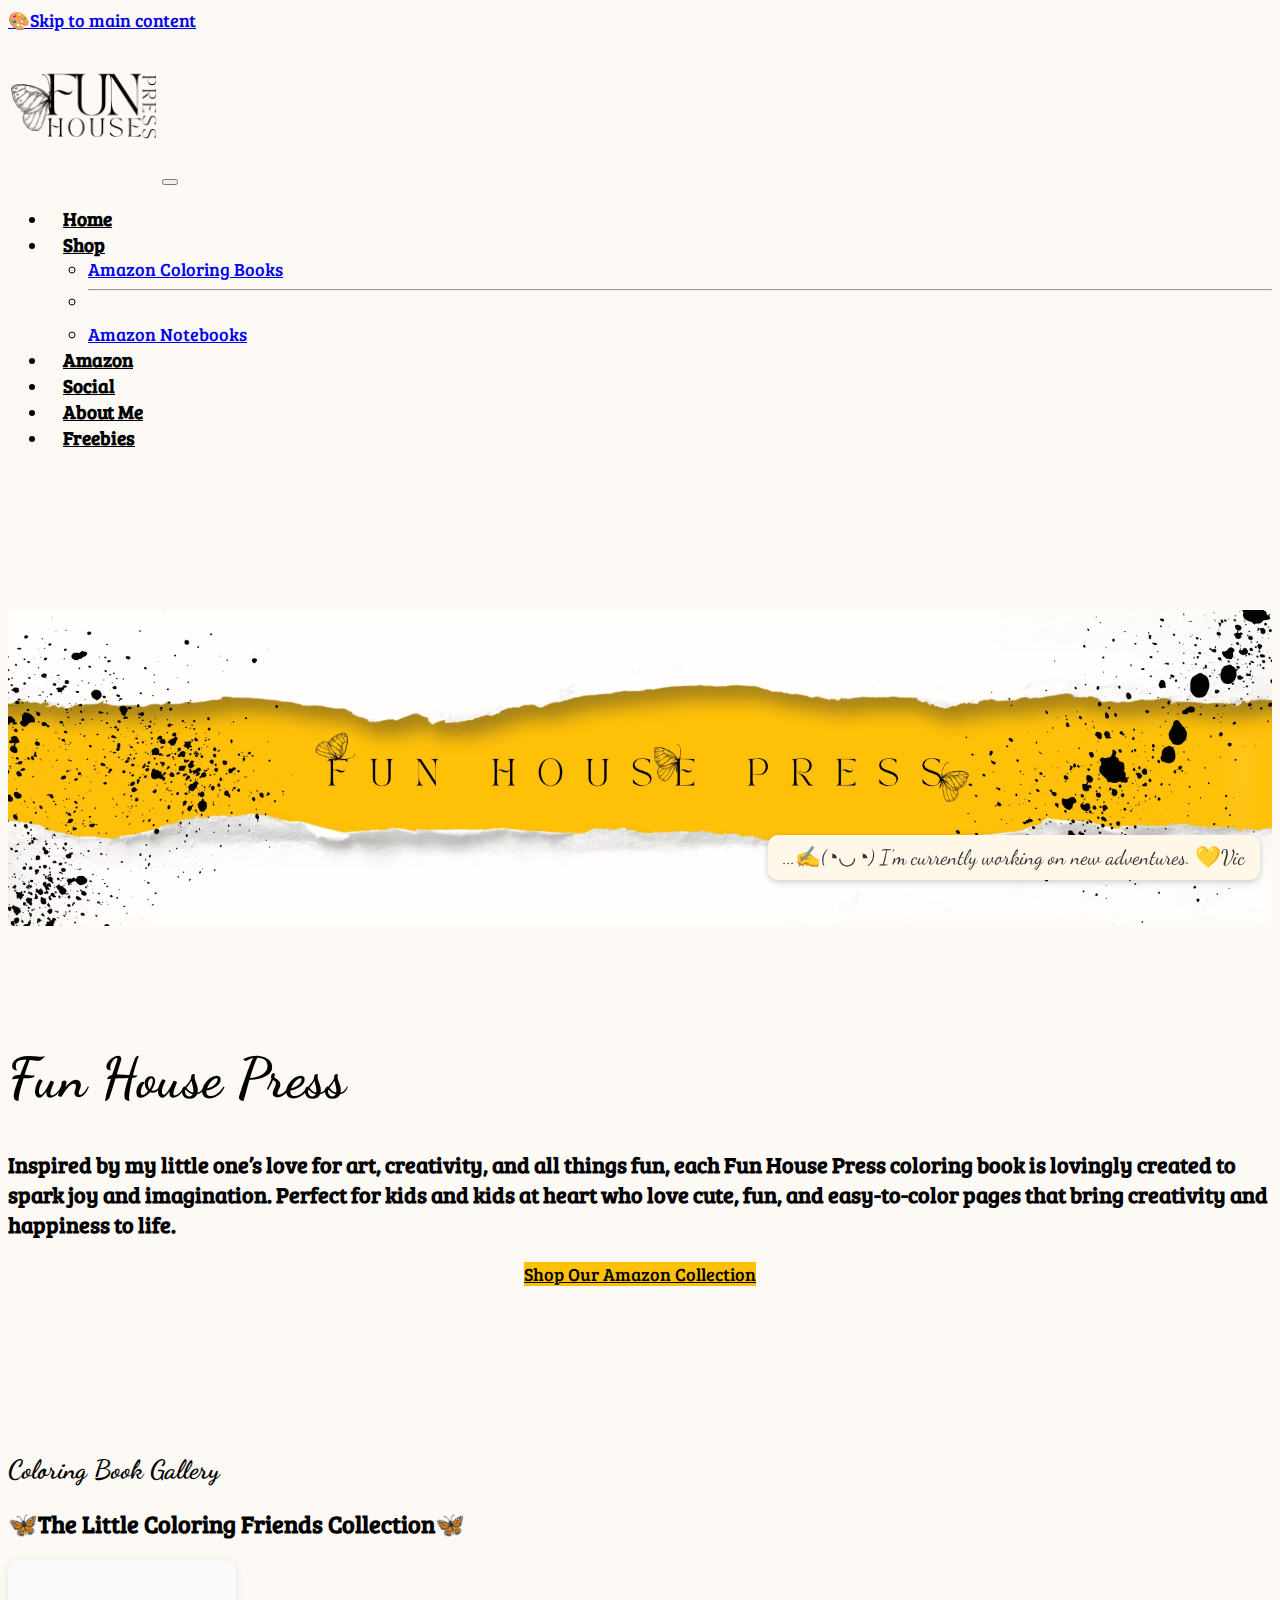
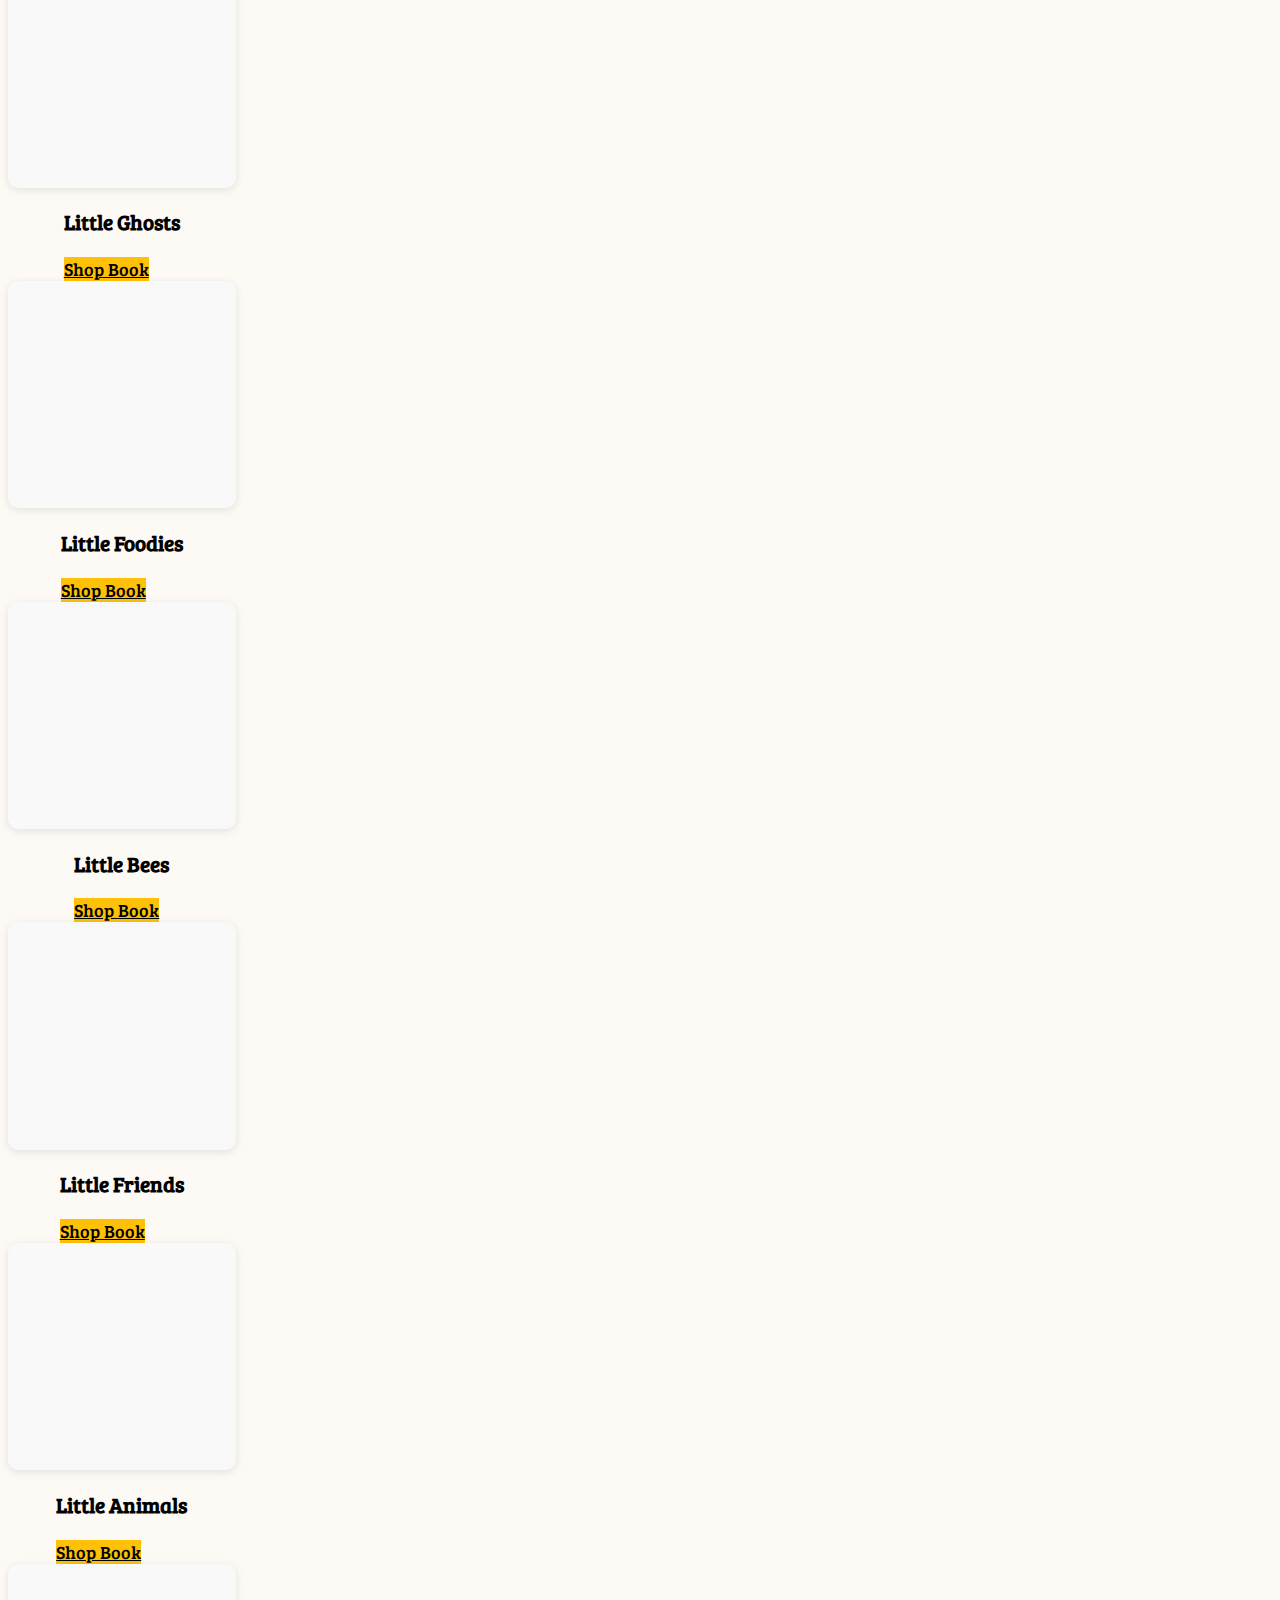
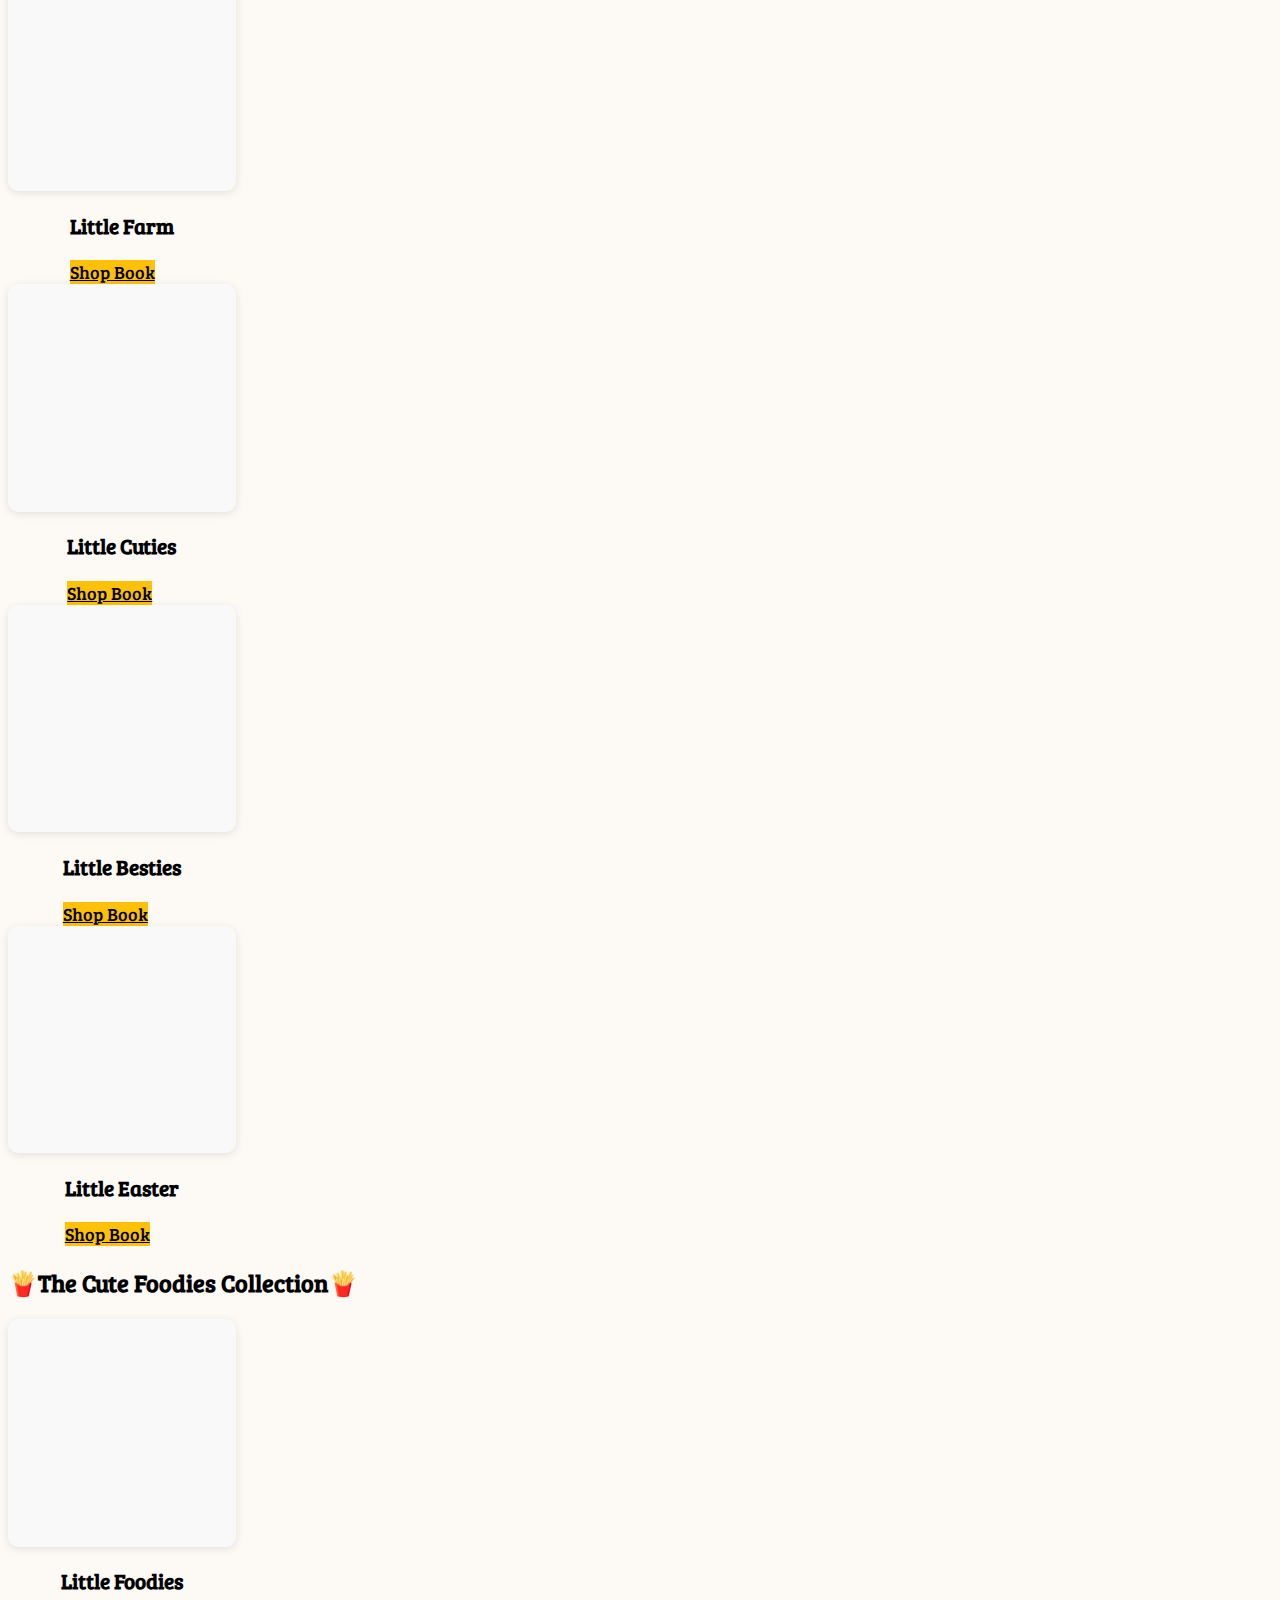
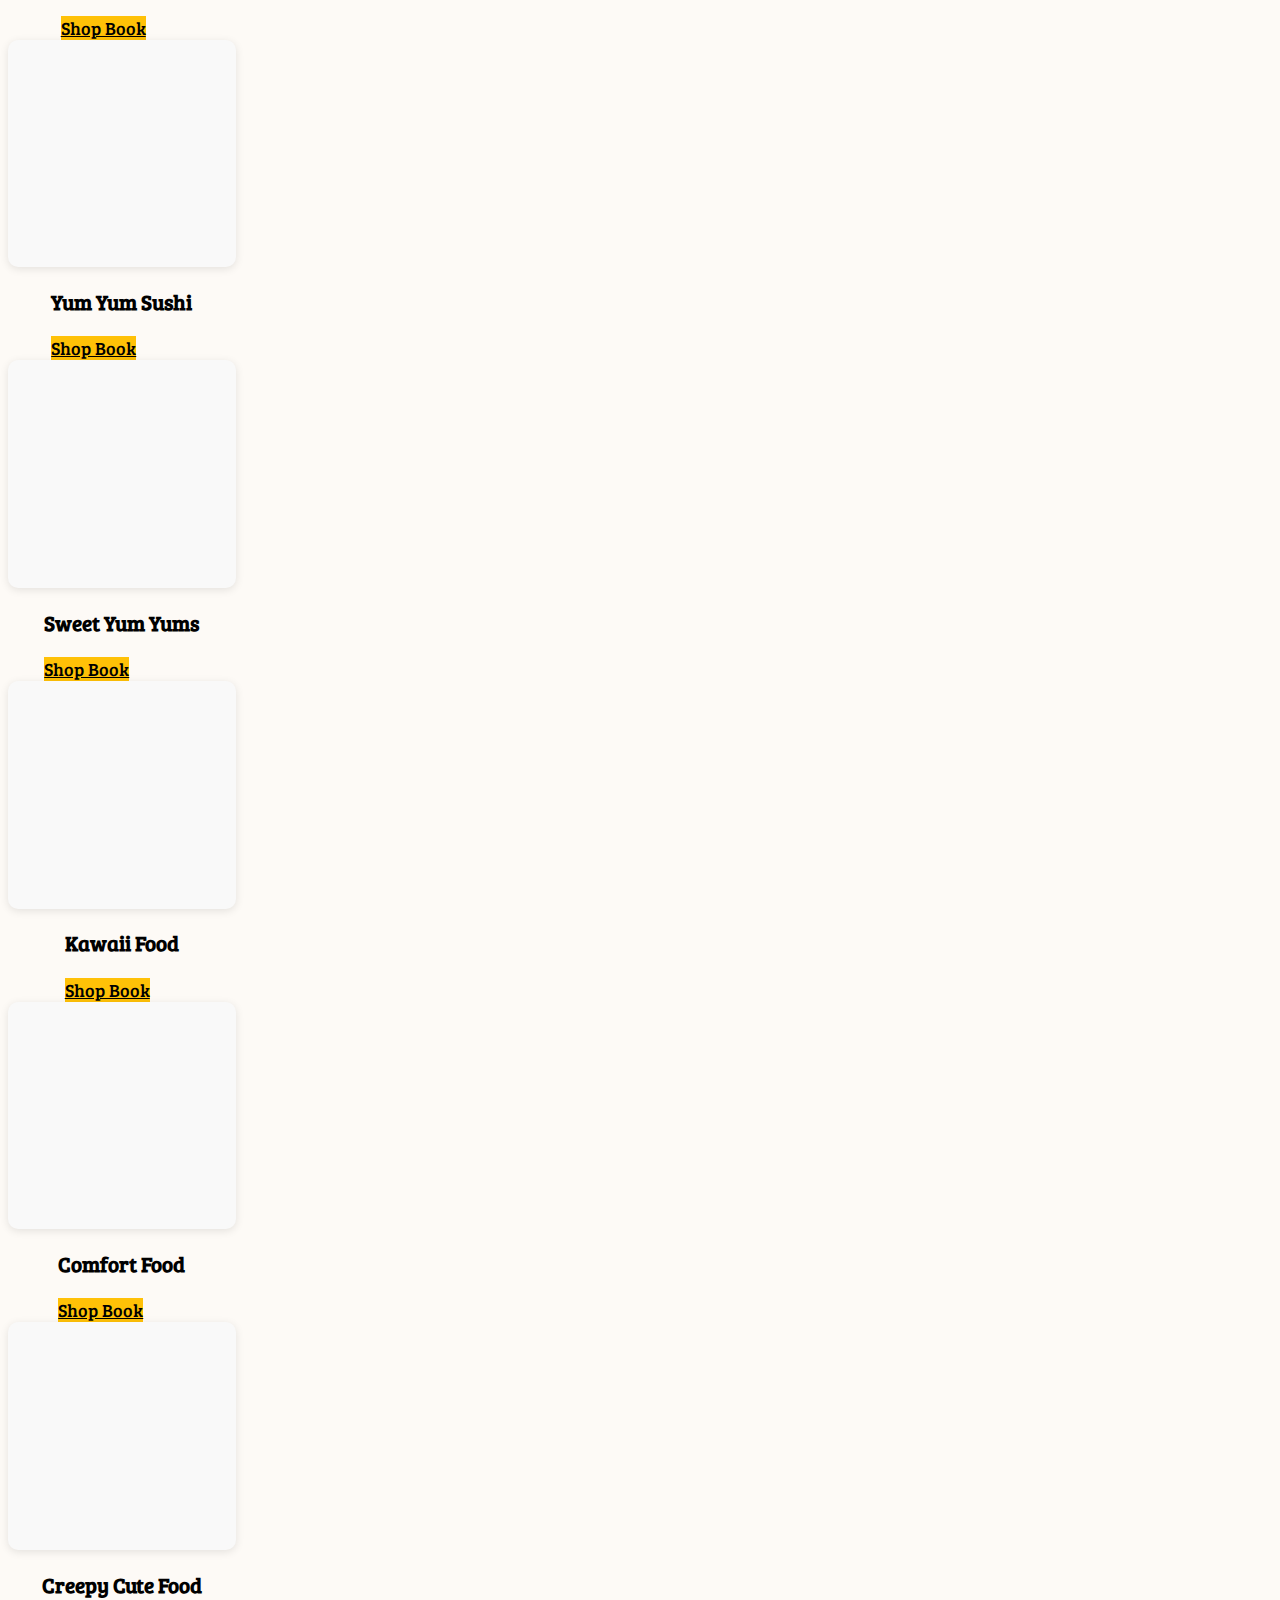
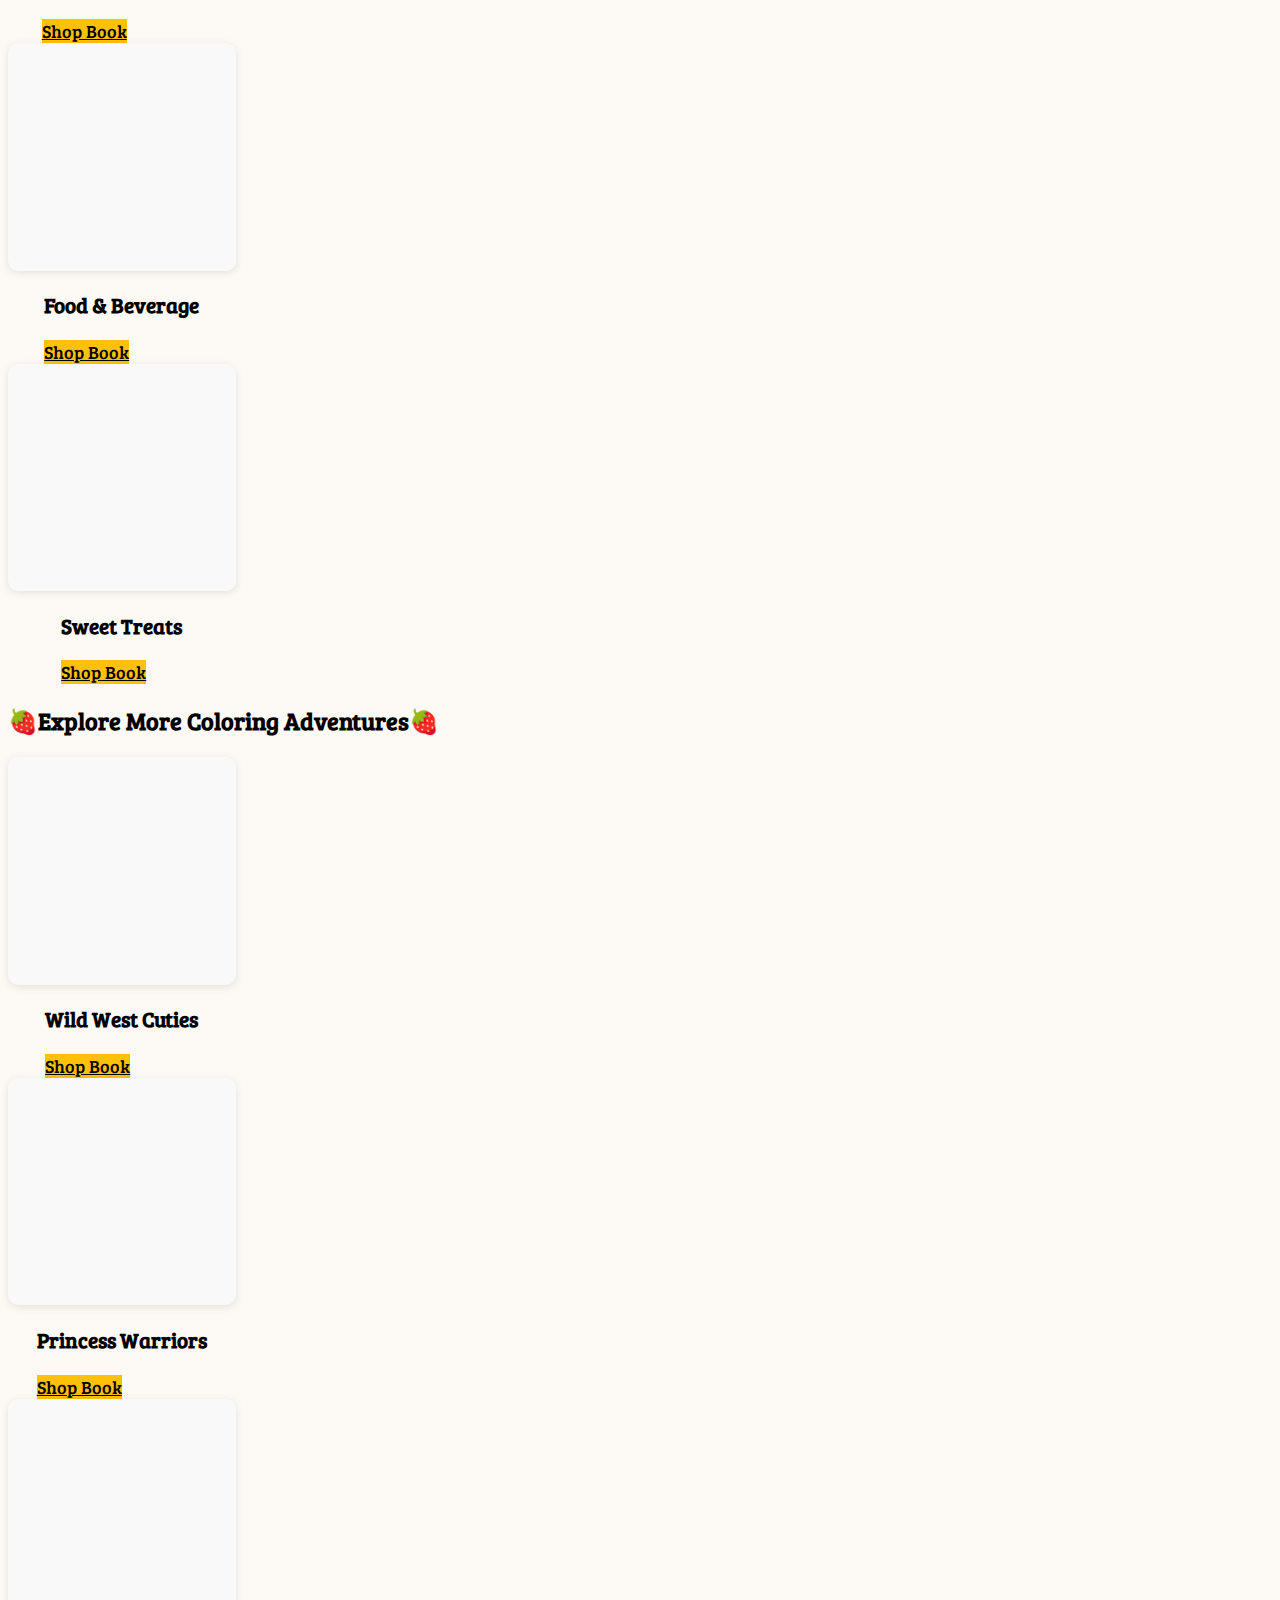
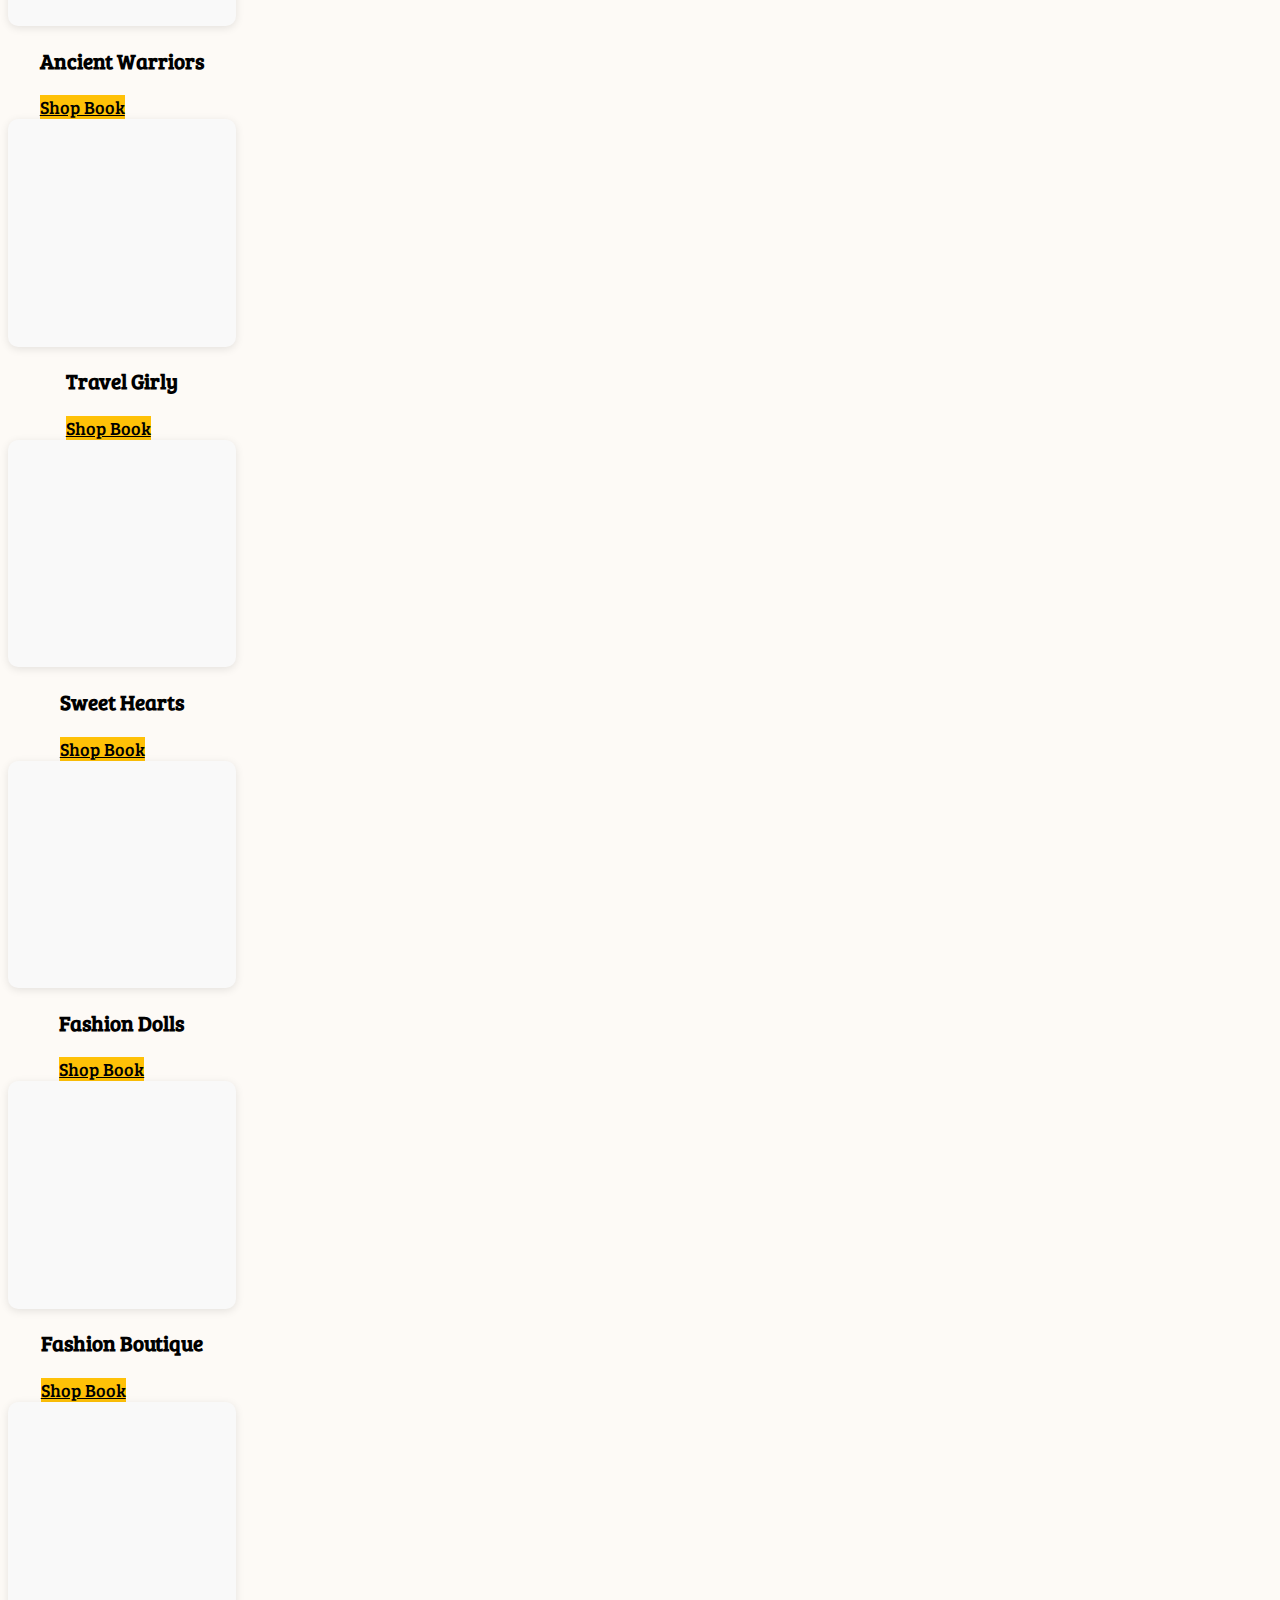
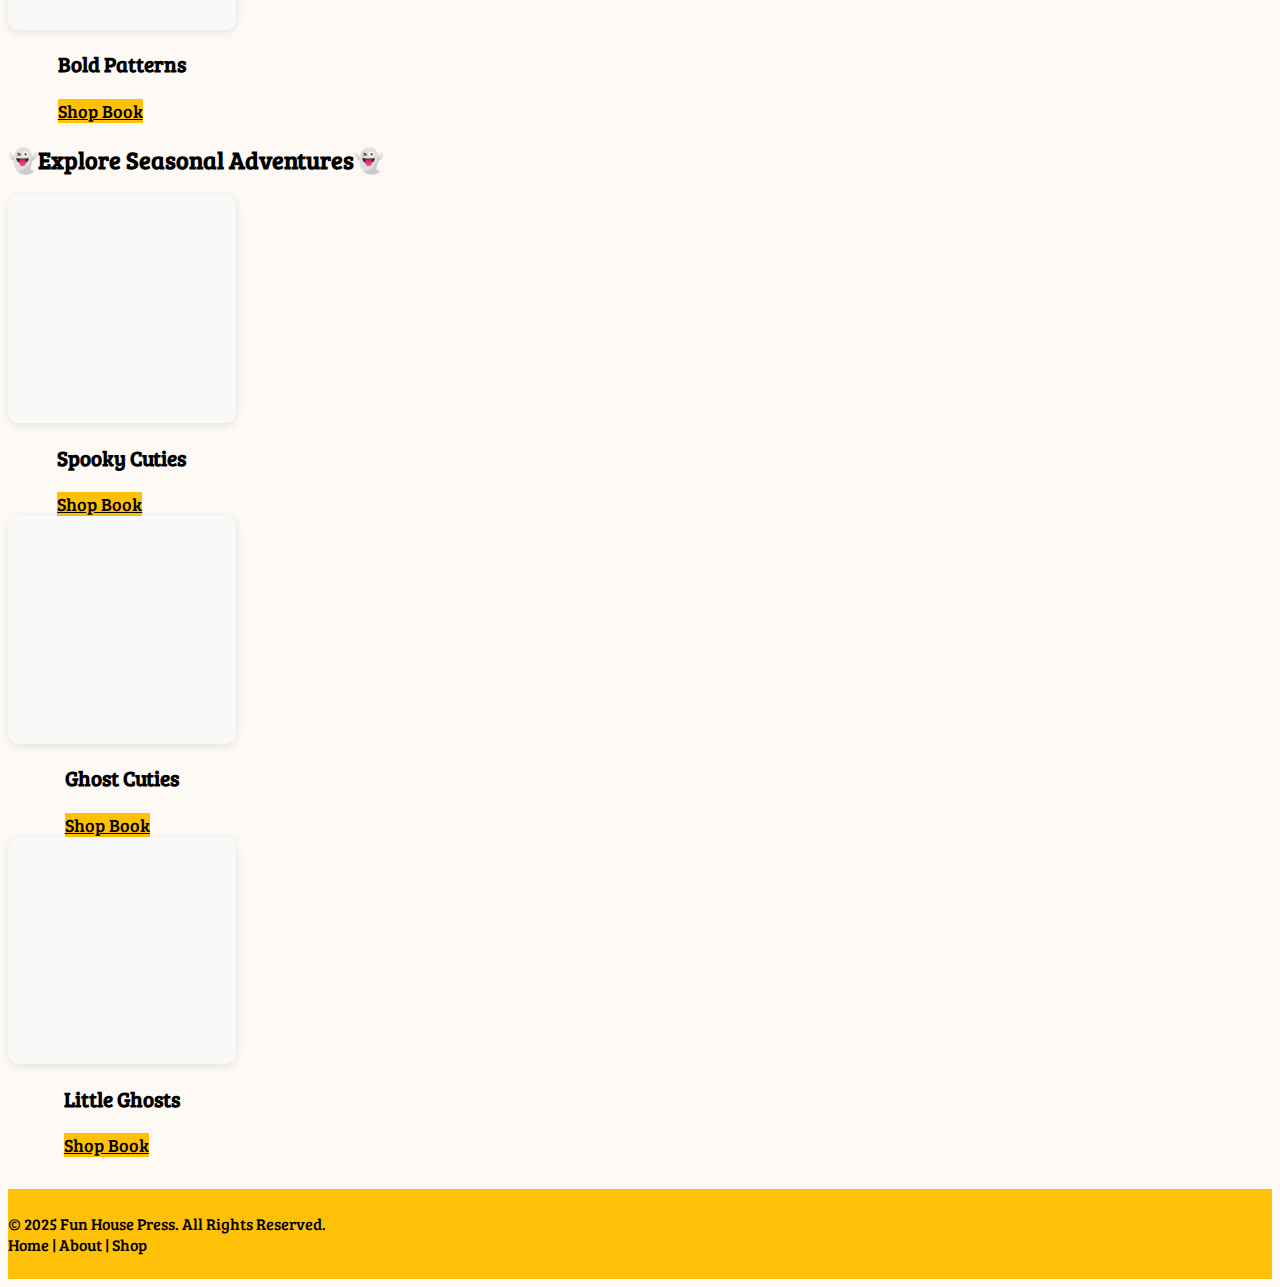
<file: index.html>
<!DOCTYPE html>
<html lang="en">
<head>
    <meta charset="UTF-8">
    <meta http-equiv="X-UA-Compatible" content="IE=edge">
    <meta name="viewport" content="width=device-width, initial-scale=1.0">
    <meta name="description" content="Fun House Press publishes cute, joyful, and easy to color books for kids and kids at heart. Explore our adorable Little Friends collection and fun coloring adventures available now on Amazon.">
    <meta name="keywords" content="Fun House Press, fun house press, the fun house press, funhouse press, the funhouse press, Fun House Press coloring books, cute coloring books, kids coloring books, kawaii coloring books, seasonal coloring books, food coloring books, Little Friends coloring book, Amazon KDP, Amazon coloring books, small business, independent publishing, kids activities, creative fun, coloring for relaxation, art therapy, family fun">
    <title>Fun House Press | Cute Coloring Books for Kids and Kids at Heart</title>
    <link rel="preload" as="image" href="AVIFthefunhousepressbanner.avif">
    <link rel="apple-touch-icon" sizes="180x180" href="favicon/apple-touch-icon.png">
    <link rel="icon" type="image/png" sizes="32x32" href="favicon/favicon-32x32.png">
    <link rel="icon" type="image/png" sizes="16x16" href="favicon/favicon-16x16.png">
    <link rel="manifest" href="favicon/site.webmanifest">
    <link href="https://cdn.jsdelivr.net/npm/bootstrap@5.3.5/dist/css/bootstrap.min.css" rel="stylesheet" integrity="sha384-SgOJa3DmI69IUzQ2PVdRZhwQ+dy64/BUtbMJw1MZ8t5HZApcHrRKUc4W0kG879m7" crossorigin="anonymous">
    <link rel="preconnect" href="https://fonts.googleapis.com">
    <link rel="preconnect" href="https://fonts.gstatic.com" crossorigin>
    <link href="https://fonts.googleapis.com/css2?family=Dancing+Script&display=swap" rel="stylesheet">
    <link href="https://fonts.googleapis.com/css2?family=Bree+Serif&display=swap" rel="stylesheet">
    <link rel="stylesheet" href="style.css">
    
    <!-- Google tag (gtag.js) -->
    <script async src="https://www.googletagmanager.com/gtag/js?id=G-CZ9G64KHHL"></script>
    <script>
      window.dataLayer = window.dataLayer || [];
      function gtag(){dataLayer.push(arguments);}
      gtag('js', new Date());

      gtag('config', 'G-CZ9G64KHHL');
    </script>
</head>

<body class="d-flex flex-column min-vh-100">
  <a class="skip-link" href="#main-content">🎨Skip to main content</a>
    <nav class="navbar navbar-expand-lg navbar-light bg-light fixed-top">
        <div class="container-fluid">
          <a class="navbar-brand" href="index.html">
            <img src="FunHousePressLogo.png" alt="Fun House Press Logo" width="150" height="150" style="height: 150px;"></a>
          <button class="navbar-toggler" type="button" data-bs-toggle="collapse" data-bs-target="#navbarNav"
            aria-controls="navbarNav" aria-expanded="false" aria-label="Toggle navigation">
            <span class="navbar-toggler-icon"></span>
          </button>
          <div class="collapse navbar-collapse" id="navbarNav">
            <ul class="navbar-nav ms-auto">
              <li class="nav-item">
                <a class="nav-link" href="index.html" aria-current="page">Home</a>
              </li>
              <li class="nav-item dropdown">
                <a class="nav-link dropdown-toggle" href="#" id="shopDropdown" role="button" data-bs-toggle="dropdown" aria-expanded="false">
                  Shop
                </a>
                <ul class="dropdown-menu" aria-labelledby="shopDropdown">
                  <li><a class="dropdown-item" href="https://www.amazon.com/author/funhousepressbyvoo" target="_blank" rel="noopener noreferrer">Amazon Coloring Books</a></li>
                  <li><hr class="dropdown-divider"></li>
                  <li><a class="dropdown-item" href="https://www.amazon.com/author/voobooks" target="_blank" rel="noopener noreferrer">Amazon Notebooks</a></li>
                </ul>
              </li>
              <li class="nav-item">
                <a class="nav-link" href="https://www.amazon.com/author/funhousepressbyvoo" target="_blank" rel="noopener noreferrer">Amazon</a>
              </li>
              <li class="nav-item">
                <a class="nav-link" href="https://linktr.ee/thefunhousepress" target="_blank" rel="noopener noreferrer">Social</a>
              </li>
              <li class="nav-item">
                <a class="nav-link" href="about.html">About Me</a>
              </li>
              <li class="nav-item">
                <a class="nav-link" href="freebies.html">Freebies</a>
              </li>
            </ul>
          </div>
        </div>
      </nav>
    <header>
      <section class="hero-banner" style="margin-top: 160px;">
        <div class="container-fluid p-0">
          <img src="AVIFthefunhousepressbanner.avif" class="img-fluid w-100" alt="Fun House Press Banner" width="1920" height="480" style="object-fit: cover; max-height: 400px;" fetchpriority="high" loading="eager" decoding="async">
        </div>
 
        <div class="container pt-1 pb-4">
          <h1 class="mb-4 welcome-title">Fun House Press</h1>
          <p class="lead fw-bold mt-4 welcome-paragraph">
            Inspired by my little one’s love for art, creativity, and all things fun, each Fun House Press coloring book is lovingly created to spark joy and imagination. Perfect for kids and kids at heart who love cute, fun, and easy-to-color pages that bring creativity and happiness to life. <br>
          </p>
        <div style ="text-align: center;">
          <a class="btn btn-warning btn-lg mt-3" href="https://www.amazon.com/author/funhousepressbyvoo" target="_blank" rel="noopener noreferrer">Shop Our Amazon Collection</a>

        </div>
        </div>
      </section>
    </header>  
    <main id="main-content">
          <h2 id="gallery-heading" class="text-center mt-5 fade-in-up" style="font-family: 'Dancing Script', cursive; font-size: 3rem;">
            Fun House Press - Cute Coloring Books For Kids and Kids at Heart
          </h2>

          <section class="container my-5">
            <h2 class="text-center mb-4 gallery-title">Coloring Book Gallery</h2>

            <h2 class="text-center mb-4" style="font-family: 'Bree Serif', serif; font-size: 1.5rem;">
              🦋The Little Coloring Friends Collection🦋
            </h2>
          
            <div class="row g-4 justify-content-center">

                            <div class="custom-book-card">
                <div class="square-card">
                  <img src="images/LittleGhosts.avif" class="img-fluid" alt="little sweeties cute friends coloring book availbale at amazon" width="300" height="300" loading="lazy" decoding="async" style="aspect-ratio: 1/1; object-fit: cover;">
                </div>
                <div class="text-center mt-2">
                  <h3 style="font-family: 'Bree Serif', serif;">Little Ghosts</h3>
                  <a href="https://www.amazon.com/dp/B0DY6J1PPQ" target="_blank" rel="noopener noreferrer" class="btn btn-warning mt-2">Shop Book</a>
                </div>
              </div>

              <div class="custom-book-card">
                <div class="square-card">
                  <img src="images/littlefoodies.avif" class="img-fluid" alt=" cute food pairs and perfect matching food  easy coloring book for tweens and kids and adults" width="300" height="300" loading="lazy" decoding="async" style="aspect-ratio: 1/1; object-fit: cover;">
                </div>
                <div class="text-center mt-2">
                  <h3 style="font-family: 'Bree Serif', serif;">Little Foodies</h3>
                  <a href="https://www.amazon.com/dp/B0F8895JQ1" target="_blank" rel="noopener noreferrer" class="btn btn-warning mt-2">Shop Book</a>
                </div>
              </div>

              <div class="custom-book-card">
                <div class="square-card">
                  <img src="images/littlebees.avif" class="img-fluid" alt="little bees cute adventures coloring book for tweens and kids and adults, save the bees" width="300" height="300" loading="lazy" decoding="async" style="aspect-ratio: 1/1; object-fit: cover;">
                </div>
                <div class="text-center mt-2">
                  <h3 style="font-family: 'Bree Serif', serif;">Little Bees</h3>
                  <a href="https://www.amazon.com/dp/B0F7XDDQ3S" target="_blank" rel="noopener noreferrer" class="btn btn-warning mt-2">Shop Book</a>
                </div>
              </div>

              <div class="custom-book-card">
                <div class="square-card">
                  <img src="images/LittleFriendsNew.avif" class="img-fluid" alt="little friends cute adventures coloring book for tweens and kids and adults" width="300" height="300" loading="lazy" decoding="async" style="aspect-ratio: 1/1; object-fit: cover;">
                </div>
                <div class="text-center mt-2">
                  <h3 style="font-family: 'Bree Serif', serif;">Little Friends</h3>
                  <a href="https://www.amazon.com/dp/B0F7T14H8Z" target="_blank" rel="noopener noreferrer" class="btn btn-warning mt-2">Shop Book</a>
                </div>
              </div>

              <div class="custom-book-card">
                <div class="square-card">
                  <img src="images/LittleAnimalsCover.avif" class="img-fluid" alt="little baby animals friends cute coloring book available on amazon for toddlers, tweens, kids, children, and adults" width="300" height="300" loading="lazy" decoding="async" style="aspect-ratio: 1/1; object-fit: cover;">
                </div>
                <div class="text-center mt-2">
                  <h3 style="font-family: 'Bree Serif', serif;">Little Animals</h3>
                  <a href="https://www.amazon.com/dp/B0F4KPT3Q1" target="_blank" rel="noopener noreferrer" class="btn btn-warning mt-2">Shop Book</a>
                </div>
              </div>

              <div class="custom-book-card">
                <div class="square-card">
                  <img src="images/Little Farm Cover.avif" class="img-fluid" alt="little farm animals friends agriculture life adventure cute coloring book only available at amazon" width="300" height="300" loading="lazy" decoding="async" style="aspect-ratio: 1/1; object-fit: cover;">
                </div>
                <div class="text-center mt-2">
                  <h3 style="font-family: 'Bree Serif', serif;">Little Farm</h3>
                  <a href="https://www.amazon.com/dp/B0F1YXWT51" target="_blank" rel="noopener noreferrer" class="btn btn-warning mt-2">Shop Book</a>
                </div>
              </div>
              
              <div class="custom-book-card">
                <div class="square-card">
                  <img src="images/LittleCutiesCoverTitleFitted.avif" class="img-fluid" alt="little cuties friends adorable coloring book available on amazon, kids, tweens, and adults" width="300" height="300" loading="lazy" decoding="async" style="aspect-ratio: 1/1; object-fit: cover;">
                </div>
                <div class="text-center mt-2">
                  <h3 style="font-family: 'Bree Serif', serif;">Little Cuties</h3>
                  <a href="https://www.amazon.com/dp/B0DQ1YK7Q8" target="_blank" rel="noopener noreferrer" class="btn btn-warning mt-2">Shop Book</a>
                </div>
              </div>

              <div class="custom-book-card">
                <div class="square-card">
                  <img src="images/Little Besties Coloring.avif" class="img-fluid" alt="little besties friends cute coloring book available at amazon" width="300" height="300" loading="lazy" decoding="async" style="aspect-ratio: 1/1; object-fit: cover;">
                </div>
                <div class="text-center mt-2">
                  <h3 style="font-family: 'Bree Serif', serif;">Little Besties</h3>
                  <a href="https://www.amazon.com/dp/B0DW9GXGTP" target="_blank" rel="noopener noreferrer" class="btn btn-warning mt-2">Shop Book</a>
                </div>
              </div>

              <div class="custom-book-card">
                <div class="square-card">
                  <img src="images/Little Easter New Cover.avif" class="img-fluid" alt="little easter bunnies friends cute coloring book available at amazon" width="300" height="300" loading="lazy" decoding="async" style="aspect-ratio: 1/1; object-fit: cover;">
                </div>
                <div class="text-center mt-2">
                  <h3 style="font-family: 'Bree Serif', serif;">Little Easter</h3>
                  <a href="https://www.amazon.com/dp/B0F1VXT7DD" target="_blank" rel="noopener noreferrer" class="btn btn-warning mt-2">Shop Book</a>
                </div>
              </div>
              
            </div>
          </section>

          <section class="container my-5">
            <h2 class="text-center mb-4" style="font-family: 'Bree Serif', serif; font-size: 1.5rem;">
              🍟The Cute Foodies Collection🍟
            </h2>
          
            <div class="row g-4 justify-content-center">

              <div class="custom-book-card">
                <div class="square-card">
                  <img src="images/littlefoodies.avif" class="img-fluid" alt=" cute food pairs and perfect matching food  easy coloring book for tweens and kids and adults" width="300" height="300" loading="lazy" decoding="async" style="aspect-ratio: 1/1; object-fit: cover;">
                </div>
                <div class="text-center mt-2">
                  <h3 style="font-family: 'Bree Serif', serif;">Little Foodies</h3>
                  <a href="https://www.amazon.com/dp/B0F8895JQ1" target="_blank" rel="noopener noreferrer" class="btn btn-warning mt-2">Shop Book</a>
                </div>
              </div>

              <div class="custom-book-card">
                <div class="square-card">
                  <img src="images/yumyumsushi.avif" class="img-fluid" alt=" cute yum yum kawaii sushi food adventures coloring book for tweens and kids and adults" width="300" height="300" loading="lazy" decoding="async" style="aspect-ratio: 1/1; object-fit: cover;">
                </div>
                <div class="text-center mt-2">
                  <h3 style="font-family: 'Bree Serif', serif;">Yum Yum Sushi</h3>
                  <a href="https://www.amazon.com/dp/B0F7WCB9W4" target="_blank" rel="noopener noreferrer" class="btn btn-warning mt-2">Shop Book</a>
                </div>
              </div>
              
              <div class="custom-book-card">
                <div class="square-card">
                  <img src="images/sweetyumyums.avif" class="img-fluid" alt=" cute sweet food and desserts adventures coloring book for tweens and kids and adults" width="300" height="300" loading="lazy" decoding="async" style="aspect-ratio: 1/1; object-fit: cover;">
                </div>
                <div class="text-center mt-2">
                  <h3 style="font-family: 'Bree Serif', serif;">Sweet Yum Yums</h3>
                  <a href="https://www.amazon.com/dp/B0F7SKRT7X" target="_blank" rel="noopener noreferrer" class="btn btn-warning mt-2">Shop Book</a>
                </div>
              </div>

              <div class="custom-book-card">
                <div class="square-card">
                  <img src="images/Kawaii Food Coloring Book.avif" class="img-fluid" alt=" cute food and drink adventures coloring book for tweens and kids and adults" width="300" height="300" loading="lazy" decoding="async" style="aspect-ratio: 1/1; object-fit: cover;">
                </div>
                <div class="text-center mt-2">
                  <h3 style="font-family: 'Bree Serif', serif;">Kawaii Food</h3>
                  <a href="https://www.amazon.com/dp/B0DC54Q81T" target="_blank" rel="noopener noreferrer" class="btn btn-warning mt-2">Shop Book</a>
                </div>
              </div>

              <div class="custom-book-card">
                <div class="square-card">
                  <img src="images/KawaiiComfortFoodCover.avif" class="img-fluid" alt="comfort food cute adventures coloring book for tweens and kids and adults" width="300" height="300" loading="lazy" decoding="async" style="aspect-ratio: 1/1; object-fit: cover;">
                </div>
                <div class="text-center mt-2">
                  <h3 style="font-family: 'Bree Serif', serif;">Comfort Food</h3>
                  <a href="https://www.amazon.com/dp/B0DQ4QS2MR" target="_blank" rel="noopener noreferrer" class="btn btn-warning mt-2">Shop Book</a>
                </div>
              </div>

              <div class="custom-book-card">
                <div class="square-card">
                  <img src="images/CreepyKawaiiFoodBlackOut.avif" class="img-fluid" alt="pink book creepy cute food adventures coloring book for tweens and kids and adults" width="300" height="300" loading="lazy" decoding="async" style="aspect-ratio: 1/1; object-fit: cover;">
                </div>
                <div class="text-center mt-2">
                  <h3 style="font-family: 'Bree Serif', serif;">Creepy Cute Food</h3>
                  <a href="https://www.amazon.com/dp/B0DC6TQH7S" target="_blank" rel="noopener noreferrer" class="btn btn-warning mt-2">Shop Book</a>
                </div>
              </div>

              <div class="custom-book-card">
                <div class="square-card">
                  <img src="images/F&B Doodles.avif" class="img-fluid" alt="cute food and beverage doodles coloring book for tweens and kids and adults" width="300" height="300" loading="lazy" decoding="async" style="aspect-ratio: 1/1; object-fit: cover;">
                </div>
                <div class="text-center mt-2">
                  <h3 style="font-family: 'Bree Serif', serif;">Food & Beverage</h3>
                  <a href="https://www.amazon.com/dp/B0CZDXCLBC" target="_blank" rel="noopener noreferrer" class="btn btn-warning mt-2">Shop Book</a>
                </div>
              </div>

              <div class="custom-book-card">
                <div class="square-card">
                  <img src="images/SweetTreat Coloring Book.avif" class="img-fluid" alt="dessert and sweet things, treats, food coloring book for tweens and kids and adults" width="300" height="300" loading="lazy" decoding="async" style="aspect-ratio: 1/1; object-fit: cover;">
                </div>
                <div class="text-center mt-2">
                  <h3 style="font-family: 'Bree Serif', serif;">Sweet Treats</h3>
                  <a href="https://www.amazon.com/dp/B0DT19LRHC" target="_blank" rel="noopener noreferrer" class="btn btn-warning mt-2">Shop Book</a>
                </div>
              </div>
              
            </div>
          </section>

          <section class="container my-5">
            <h2 class="text-center mb-4" style="font-family: 'Bree Serif', serif; font-size: 1.5rem;">
              🍓Explore More Coloring Adventures🍓
            </h2>
          
            <div class="row g-4 justify-content-center">
              <div class="custom-book-card">
                <div class="square-card">
                  <img src="images/wild west cuties.avif" class="img-fluid" alt=" Cute wild west sheriff adventures coloring book for tweens and kids and adults" width="300" height="300" loading="lazy" decoding="async" style="aspect-ratio: 1/1; object-fit: cover;">
                </div>
                <div class="text-center mt-2">
                  <h3 style="font-family: 'Bree Serif', serif;">Wild West Cuties</h3>
                  <a href="https://www.amazon.com/dp/B0DQ55N9M6" target="_blank" rel="noopener noreferrer" class="btn btn-warning mt-2">Shop Book</a>
                </div>
              </div>

              <div class="custom-book-card">
                <div class="square-card">
                  <img src="images/WarriorDolls.avif" class="img-fluid" alt="brave princess warrior dolls similar to shera adventures, amazon coloring book for tweens and kids and adults" width="300" height="300" loading="lazy" decoding="async" style="aspect-ratio: 1/1; object-fit: cover;">
                </div>
                <div class="text-center mt-2">
                  <h3 style="font-family: 'Bree Serif', serif;">Princess Warriors</h3>
                  <a href="https://www.amazon.com/dp/B0DCNWHRY1" target="_blank" rel="noopener noreferrer" class="btn btn-warning mt-2">Shop Book</a>
                </div>
              </div>

              <div class="custom-book-card">
                <div class="square-card">
                  <img src="images/NewAncientWarriorDoll.avif" class="img-fluid" alt="brave princess ancient warrior adventures cute amazon coloring book for tweens and kids and adults" width="300" height="300" loading="lazy" decoding="async" style="aspect-ratio: 1/1; object-fit: cover;">
                </div>
                <div class="text-center mt-2">
                  <h3 style="font-family: 'Bree Serif', serif;">Ancient Warriors</h3>
                  <a href="https://www.amazon.com/dp/B0DCNY4XBW" target="_blank" rel="noopener noreferrer" class="btn btn-warning mt-2">Shop Book</a>
                </div>
              </div>

              <div class="custom-book-card">
                <div class="square-card">
                  <img src="images/TravelGiryNewCover.avif" class="img-fluid" alt="fun travel girl adventures cute amazon coloring book, tweens, kids, adults" width="300" height="300" loading="lazy" decoding="async" style="aspect-ratio: 1/1; object-fit: cover;">
                </div>
                <div class="text-center mt-2">
                  <h3 style="font-family: 'Bree Serif', serif;">Travel Girly</h3>
                  <a href="https://www.amazon.com/dp/B0DT1B88D4" target="_blank" rel="noopener noreferrer" class="btn btn-warning mt-2">Shop Book</a>
                </div>
              </div>

              <div class="custom-book-card">
                <div class="square-card">
                  <img src="images/SweetHearts Cover.avif" class="img-fluid" alt="sweet hearts cute amazon coloring book for tweens and kids and adults" width="300" height="300" loading="lazy" decoding="async" style="aspect-ratio: 1/1; object-fit: cover;">
                </div>
                <div class="text-center mt-2">
                  <h3 style="font-family: 'Bree Serif', serif;">Sweet Hearts</h3>
                  <a href="https://www.amazon.com/dp/B0DT1C2CXP" target="_blank" rel="noopener noreferrer" class="btn btn-warning mt-2">Shop Book</a>
                </div>
              </div>

              <div class="custom-book-card">
                <div class="square-card">
                  <img src="images/FashionDolls.avif" class="img-fluid" alt="fashion dolls like lol rainbow high cute amazon coloring book for tweens and kids and adults" width="300" height="300" loading="lazy" decoding="async" style="aspect-ratio: 1/1; object-fit: cover;">
                </div>
                <div class="text-center mt-2">
                  <h3 style="font-family: 'Bree Serif', serif;">Fashion Dolls</h3>
                  <a href="https://www.amazon.com/dp/B0DB5WCPNR" target="_blank" rel="noopener noreferrer" class="btn btn-warning mt-2">Shop Book</a>
                </div>
              </div>

              <div class="custom-book-card">
                <div class="square-card">
                  <img src="images/fashion Boutique Cover.avif" class="img-fluid" alt="90s girly girls fashion boutique clothes cute amazon coloring book for tweens and kids and adults" width="300" height="300" loading="lazy" decoding="async" style="aspect-ratio: 1/1; object-fit: cover;">
                </div>
                <div class="text-center mt-2">
                  <h3 style="font-family: 'Bree Serif', serif;">Fashion Boutique</h3>
                  <a href="https://www.amazon.com/dp/B0DT193YNJ" target="_blank" rel="noopener noreferrer" class="btn btn-warning mt-2">Shop Book</a>
                </div>
              </div>

              <div class="custom-book-card">
                <div class="square-card">
                  <img src="images/BoldPatternsCover.avif" class="img-fluid" alt="patterns, bold and easy, stress relief, mindful coloring, art therapy, amazon coloring book for teens and kids and adults" width="300" height="300" loading="lazy" decoding="async" style="aspect-ratio: 1/1; object-fit: cover;">
                </div>
                <div class="text-center mt-2">
                  <h3 style="font-family: 'Bree Serif', serif;">Bold Patterns</h3>
                  <a href="https://www.amazon.com/dp/B0D8G6J8PW" target="_blank" rel="noopener noreferrer" class="btn btn-warning mt-2">Shop Book</a>
                </div>
              </div>

            </div>
          </section>

          <section class="container my-5">
            <h2 class="text-center mb-4" style="font-family: 'Bree Serif', serif; font-size: 1.5rem;">
              👻Explore Seasonal Adventures👻
            </h2>
          
            <div class="row g-4 justify-content-center">
              <div class="custom-book-card">
                <div class="square-card">
                  <img src="images/SpookyCuties.avif" class="img-fluid" alt=" Spooky cuties ghost amazon coloring book for kids" width="300" height="300" loading="lazy" decoding="async" style="aspect-ratio: 1/1; object-fit: cover;">
                </div>
                <div class="text-center mt-2">
                  <h3 style="font-family: 'Bree Serif', serif;">Spooky Cuties</h3>
                  <a href="https://www.amazon.com/dp/B0DC6Y54N7" target="_blank" rel="noopener noreferrer" class="btn btn-warning mt-2">Shop Book</a>
                </div>
              </div>

              <div class="custom-book-card">
                <div class="square-card">
                  <img src="images/GhostCuties.avif" class="img-fluid" alt="ghost cuties amazon coloring book for kids" width="300" height="300" loading="lazy" decoding="async" style="aspect-ratio: 1/1; object-fit: cover;">
                </div>
                <div class="text-center mt-2">
                  <h3 style="font-family: 'Bree Serif', serif;">Ghost Cuties</h3>
                  <a href="https://www.amazon.com/dp/B0FV378C5G" target="_blank" rel="noopener noreferrer" class="btn btn-warning mt-2">Shop Book</a>
                </div>
              </div>

              <div class="custom-book-card">
                <div class="square-card">
                  <img src="images/LittleGhosts.avif" class="img-fluid" alt="Little ghosts cute amazon coloring book for kids" width="300" height="300" loading="lazy" decoding="async" style="aspect-ratio: 1/1; object-fit: cover;">
                </div>
                <div class="text-center mt-2">
                  <h3 style="font-family: 'Bree Serif', serif;">Little Ghosts</h3>
                  <a href="https://www.amazon.com/dp/B0FV33JS6X" target="_blank" rel="noopener noreferrer" class="btn btn-warning mt-2">Shop Book</a>
                </div>
              </div>

            </div>
          </section>

      <div class="voo-note">
        ​​...✍️(◔◡◔) I'm currently working on new adventures. 💛Vic<br>
      </div>
  </main>

      <footer class="footer text-center mt-auto">
        <div class="container">
          &copy; 2025 Fun House Press. All Rights Reserved. 
          <br>
          <a href="index.html">Home</a> | 
          <a href="about.html">About</a> | 
          <a href="https://www.amazon.com/author/funhousepressbyvoo" target="_blank" rel="noopener noreferrer">Shop</a>
        </div>
      </footer>

    <script src="https://cdn.jsdelivr.net/npm/bootstrap@5.3.5/dist/js/bootstrap.bundle.min.js" integrity="sha384-k6d4wzSIapyDyv1kpU366/PK5hCdSbCRGRCMv+eplOQJWyd1fbcAu9OCUj5zNLiq" crossorigin="anonymous"></script>

</body>
</html>
</file>
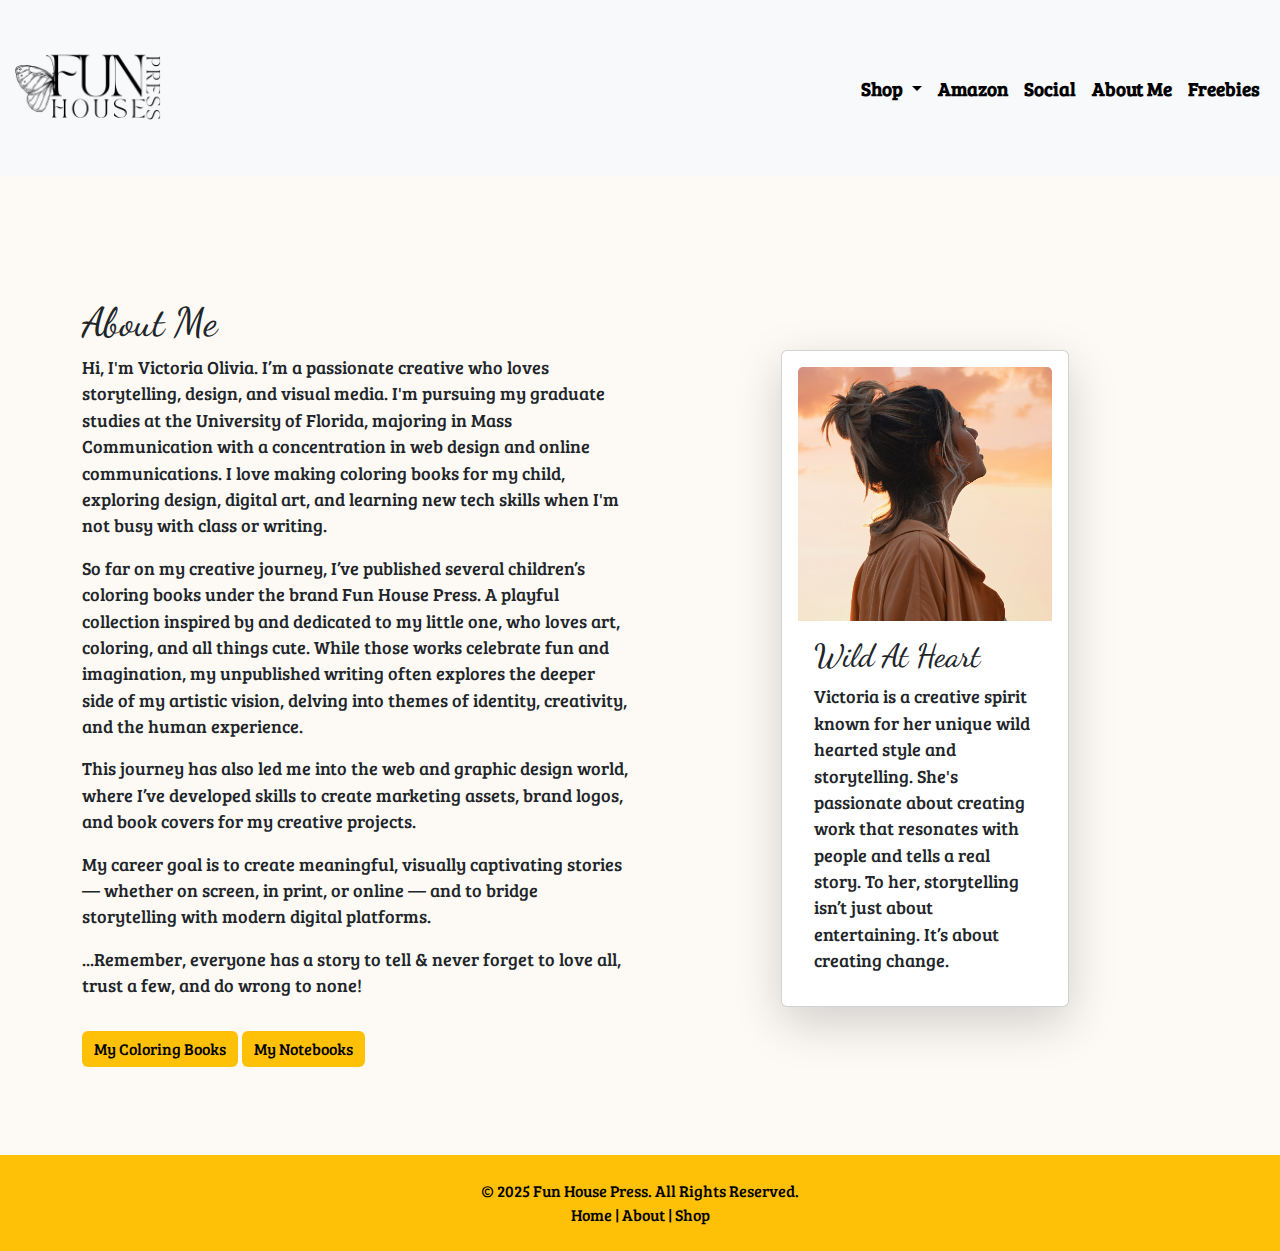
<file: about.html>
<!DOCTYPE html>
<html lang="en">
<head>
  <meta charset="UTF-8">
  <meta http-equiv="X-UA-Compatible" content="IE=edge">
  <meta name="viewport" content="width=device-width, initial-scale=1.0">
  <meta name="description" content="Learn more about Victoria Olivia Ortiz — a creative storyteller, web designer, and indie author passionate about visual media, digital design, and artistic expression.">
  <title>About Me</title>
  <!--"favicon"-->
  <link rel="apple-touch-icon" sizes="180x180" href="favicon/apple-touch-icon.png">
  <link rel="icon" type="image/png" sizes="32x32" href="favicon/favicon-32x32.png">
  <link rel="icon" type="image/png" sizes="16x16" href="favicon/favicon-16x16.png">
  <link rel="manifest" href="favicon/site.webmanifest">
  <link href="https://cdn.jsdelivr.net/npm/bootstrap@5.3.5/dist/css/bootstrap.min.css" rel="stylesheet">
  <link href="https://fonts.googleapis.com/css2?family=Dancing+Script&display=swap" rel="stylesheet">
  <link href="https://fonts.googleapis.com/css2?family=Bree+Serif&display=swap" rel="stylesheet">
  <link rel="stylesheet" href="style.css">

  <style>
    body {
      padding-top: 250px; 
    }
    
  </style>
</head>
<body class="d-flex flex-column min-vh-100">
  <nav class="navbar navbar-expand-lg navbar-light bg-light fixed-top">
    <div class="container-fluid">
      <a class="navbar-brand" href="index.html"><img src="FunHousePressLogo.png" alt="Fun House Press Logo" style="height: 150px;"></a>
      <button class="navbar-toggler" type="button" data-bs-toggle="collapse" data-bs-target="#navbarNav"
        aria-controls="navbarNav" aria-expanded="false" aria-label="Toggle navigation">
        <span class="navbar-toggler-icon"></span>
      </button>
      <div class="collapse navbar-collapse" id="navbarNav">
        <ul class="navbar-nav ms-auto">
          <li class="nav-item dropdown">
            <a class="nav-link dropdown-toggle" href="#" id="shopDropdown" role="button" data-bs-toggle="dropdown" aria-expanded="false">
              Shop
            </a>
            <ul class="dropdown-menu" aria-labelledby="shopDropdown">
              <li><a class="dropdown-item" href="https://www.amazon.com/author/funhousepressbyvoo" target="_blank">Amazon Coloring Books</a></li>
              <li><hr class="dropdown-divider"></li>
              <li><a class="dropdown-item" href="https://www.amazon.com/author/voobooks" target="_blank">Amazon Notebooks</a></li>
            </ul>
          </li>
          <li class="nav-item">
            <a class="nav-link" href="https://www.amazon.com/author/funhousepressbyvoo" target="_blank">Amazon</a>
          </li>
          <li class="nav-item">
            <a class="nav-link" href="https://linktr.ee/voohousestudio" target="_blank">Social</a>
          </li>
          <li class="nav-item">
            <a class="nav-link" href="about.html">About Me</a>
          </li>
          <li class="nav-item">
            <a class="nav-link" href="freebies.html">Freebies</a>
          </li>
        </ul>
      </div>
    </div>
  </nav>

    <div class="container-lg my-5">
        <div class="row">
            <div class="col-md-6 mb-4">
                <h1>About Me</h1>

                <p>Hi, I'm Victoria Olivia. I’m a passionate creative who loves storytelling, design, and visual media. I'm pursuing my graduate studies at the University of Florida, majoring in Mass Communication with a concentration in web design and online communications. I love making coloring books for my child, exploring design, digital art, and learning new tech skills when I'm not busy with class or writing.</p>

                <p>So far on my creative journey, I’ve published several children’s coloring books under the brand Fun House Press. A playful collection inspired by and dedicated to my little one, who loves art, coloring, and all things cute. While those works celebrate fun and imagination, my unpublished writing often explores the deeper side of my artistic vision, delving into themes of identity, creativity, and the human experience.</p>
                
                <p>This journey has also led me into the web and graphic design world, where I’ve developed skills to create marketing assets, brand logos, and book covers for my creative projects.</p>

                <p>My career goal is to create meaningful, visually captivating stories — whether on screen, in print, or online — and to bridge storytelling with modern digital platforms.</p>

                <p>...Remember, everyone has a story to tell & never forget to love all, trust a few, and do wrong to none!<p>

                <a class="btn btn-warning mt-3" href="https://www.amazon.com/author/funhousepressbyvoo" target="_blank">My Coloring Books</a>
                <a class="btn btn-warning mt-3" href="https://www.amazon.com/author/voobooks" target="_blank">My Notebooks</a>
              </div>

              <div class="col-md-6 d-flex justify-content-center align-items-center">
                <div class="card shadow-lg p-3 mb-5 bg-body rounded" style="width: 18rem;">
                  <img src="VictoriaOliviaPic.png" class="card-img-top img-fluid mx-auto d-block" alt="Victoria Olivia"  width="500px" height="500px">
                  <div class="card-body">
                    <h2 class="card-title">Wild At Heart</h2>
                    <p class="card-text">Victoria is a creative spirit known for her unique wild hearted style and storytelling. She's passionate about creating work that resonates with people and tells a real story. To her, storytelling isn’t just about entertaining. It’s about creating change.</p>
                  </div>
                </div>
              </div>
            </div>
          </div>
    
          <footer class="footer text-center mt-auto">
            <div class="container">
              &copy; 2025 Fun House Press. All Rights Reserved. 
              <br>
              <a href="index.html">Home</a> | 
              <a href="about.html">About</a> | 
              <a href="https://voohousestudio.com" target="_blank">Shop</a>
            </div>
          </footer>
    
      <script src="https://cdn.jsdelivr.net/npm/bootstrap@5.1.3/dist/js/bootstrap.bundle.min.js" integrity="sha384-ka7Sk0Gln4gmtz2MlQnikT1wXgYsOg+OMhuP+IlRH9sENBO0LRn5q+8nbTov4+1p"
      crossorigin="anonymous"></script>
      
</body>
</html>
</file>
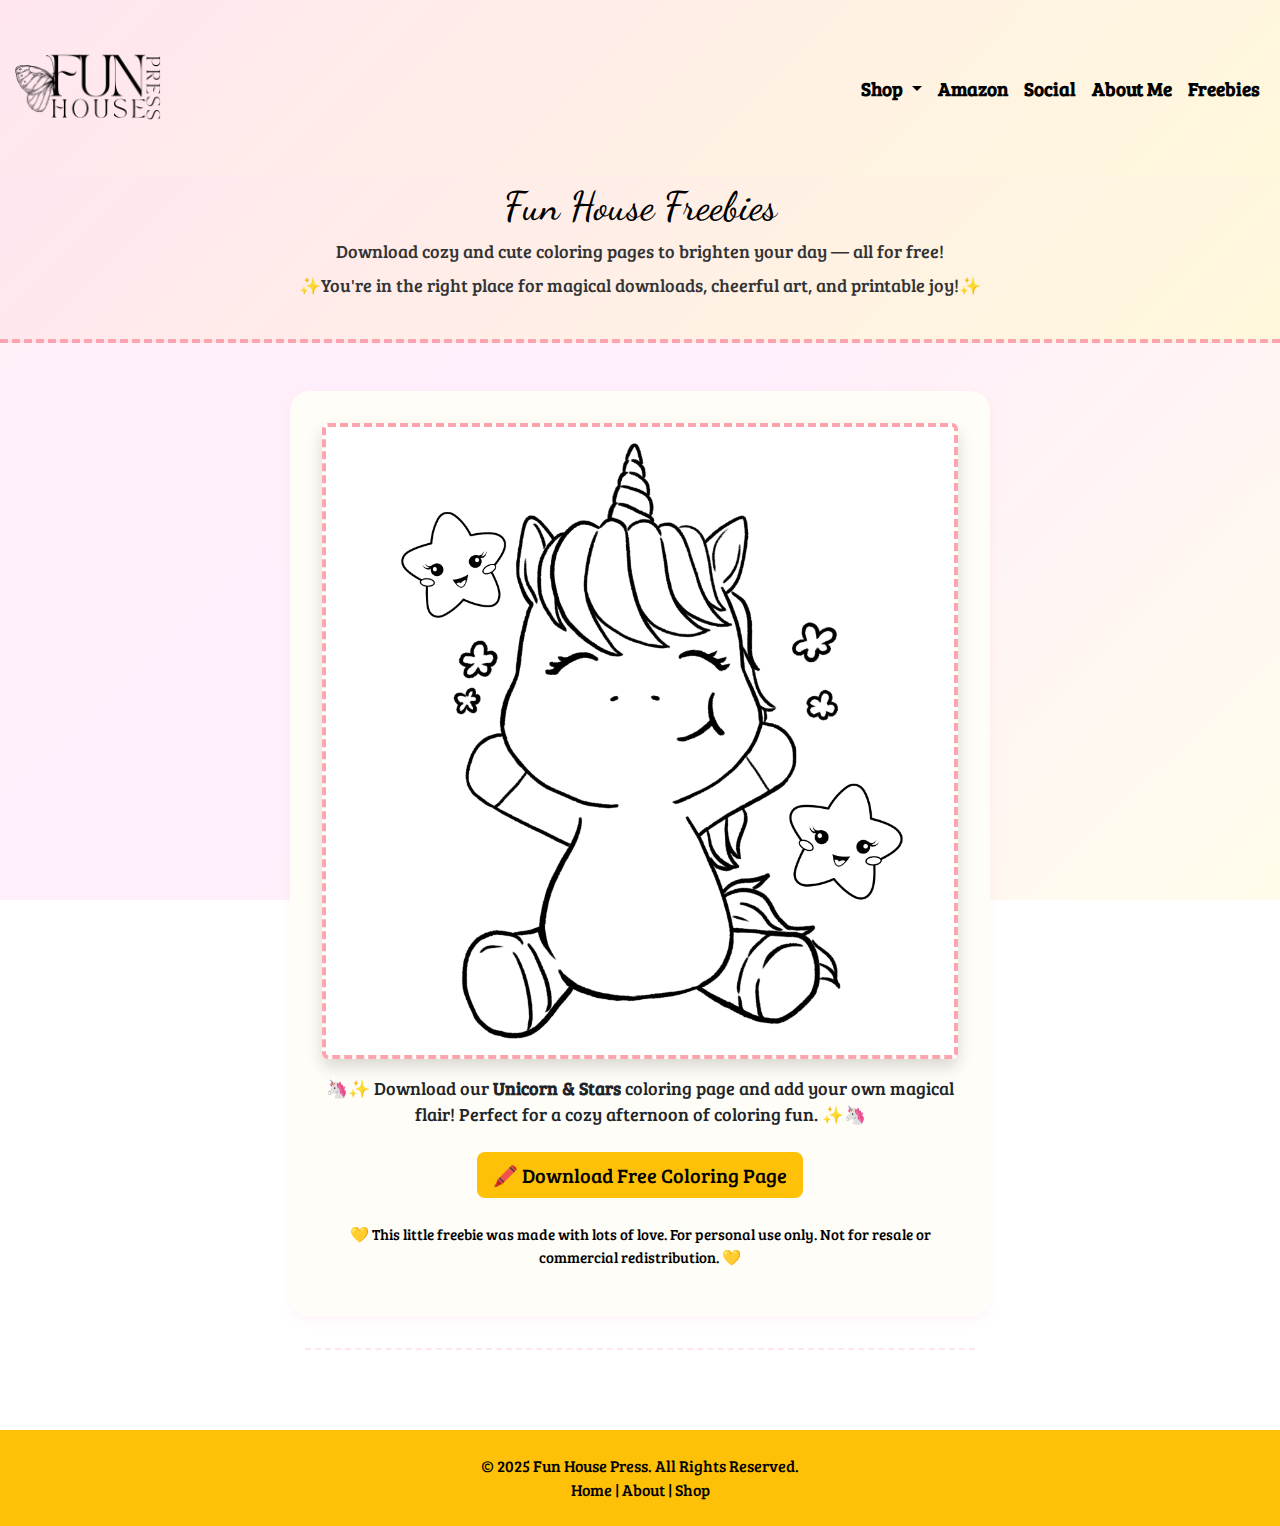
<file: freebies.html>
<!DOCTYPE html>
<html lang="en">
<head>
  <meta charset="UTF-8" />
  <meta name="viewport" content="width=device-width, initial-scale=1.0" />
  <meta name="description" content="Free coloring pages from Fun House Press! Download cozy and cute printables to spark your creativity." />
  <meta name="keywords" content="free coloring pages, printables, cute coloring sheets, Fun House Press, freebies" />
  <title>Freebies | Fun House Press</title>
  <link rel="preload" as="image" href="AVIFthefunhousepressbanner.avif" />
  <link rel="apple-touch-icon" sizes="180x180" href="favicon/apple-touch-icon.png" />
  <link rel="icon" type="image/png" sizes="32x32" href="favicon/favicon-32x32.png" />
  <link rel="icon" type="image/png" sizes="16x16" href="favicon/favicon-16x16.png" />
  <link rel="manifest" href="favicon/site.webmanifest" />
  <link href="https://cdn.jsdelivr.net/npm/bootstrap@5.3.5/dist/css/bootstrap.min.css" rel="stylesheet" />
  <link rel="preconnect" href="https://fonts.googleapis.com" />
  <link rel="preconnect" href="https://fonts.gstatic.com" crossorigin />
  <link href="https://fonts.googleapis.com/css2?family=Dancing+Script&display=swap" rel="stylesheet" />
  <link href="https://fonts.googleapis.com/css2?family=Bree+Serif&display=swap" rel="stylesheet" />
  <link rel="stylesheet" href="style.css" />
  <style>
    body {
      background: linear-gradient(135deg, #fff1f9, #ffeefc, #fffceb);
      background-attachment: fixed;
    }

    .navbar {
      background: linear-gradient(135deg, #ffe6f0, #fff8dc);
    }

    .freebie-hero {
      margin-top: 150px;
      padding: 2rem 1rem;
      background: linear-gradient(135deg, #ffe6f0, #fff8dc);
      border-bottom: 4px dashed #fda4af;
      text-align: center;
    }

    .freebie-hero h1 {
      font-family: 'Dancing Script', cursive;
      font-size: 2.5rem;
      color: #000000;
    }

    .freebie-hero p {
      font-family: 'Bree Serif', serif;
      font-size: 1.1rem;
      color: #333;
      margin-bottom: 0.5rem;
    }

    .freebie-subtext {
      font-family: 'Bree Serif', serif;
      font-size: 1rem;
      color: #c94f7c;
      margin-top: 0.5rem;
    }

    .freebie-section {
      background-color: #fffdf7;
      border-radius: 20px;
      padding: 2rem;
      box-shadow: 0 4px 12px rgba(255, 182, 193, 0.15);
      max-width: 700px;
      margin: 0 auto;
    }

    .preview-img {
      max-width: 100%;
      height: auto;
      border: 4px dashed #fda4af;
      display: block;
      margin-left: auto;
      margin-right: auto;
    }

    .divider-cute {
      border: 0;
      border-top: 2px dashed #fda4af;
      width: 60%;
      margin: 2rem auto;
    }

    @media (max-width: 576px) {
      .freebie-hero h1 {
        font-size: 2rem;
      }

      .freebie-hero p {
        font-size: 1rem;
      }

      .freebie-section {
        padding: 1.5rem 1rem;
      }
    }
  </style>
</head>
<body class="d-flex flex-column min-vh-100">
  <nav class="navbar navbar-expand-lg navbar-light fixed-top">
    <div class="container-fluid">
      <a class="navbar-brand" href="index.html">
        <img src="FunHousePressLogo.png" alt="Fun House Press Logo" width="150" height="150" />
      </a>
      <button class="navbar-toggler" type="button" data-bs-toggle="collapse" data-bs-target="#navbarNav">
        <span class="navbar-toggler-icon"></span>
      </button>
      <div class="collapse navbar-collapse" id="navbarNav">
        <ul class="navbar-nav ms-auto">
          <li class="nav-item dropdown">
            <a class="nav-link dropdown-toggle" href="#" id="shopDropdown" role="button" data-bs-toggle="dropdown" aria-expanded="false">
              Shop
            </a>
            <ul class="dropdown-menu" aria-labelledby="shopDropdown">
              <li><a class="dropdown-item" href="https://www.amazon.com/author/funhousepressbyvoo" target="_blank">Amazon Coloring Books</a></li>
              <li><hr class="dropdown-divider" /></li>
              <li><a class="dropdown-item" href="https://www.amazon.com/author/voobooks" target="_blank">Amazon Notebooks</a></li>
            </ul>
          </li>
          <li class="nav-item"><a class="nav-link" href="https://www.amazon.com/author/funhousepressbyvoo" target="_blank">Amazon</a></li>
          <li class="nav-item"><a class="nav-link" href="https://linktr.ee/thefunhousepress" target="_blank">Social</a></li>
          <li class="nav-item"><a class="nav-link" href="about.html">About Me</a></li>
          <li class="nav-item"><a class="nav-link active" href="freebies.html">Freebies</a></li>
        </ul>
      </div>
    </div>
  </nav>

  <div class="freebie-hero">
    <h1> Fun House Freebies </h1>
    <p>Download cozy and cute coloring pages to brighten your day — all for free!</p>
    <p class="freebie-subtext">✨You're in the right place for magical downloads, cheerful art, and printable joy!✨</p>
  </div>

  <main class="container text-center my-5">
    <section class="freebie-section">
      <img src="assets/fhpfreebies_unicornstars_preview.png" alt="Preview of Unicorn Stars Free Coloring Page" class="img-fluid rounded shadow preview-img" />
      <p class="mt-3">🦄✨ Download our <strong>Unicorn & Stars</strong> coloring page and add your own magical flair! Perfect for a cozy afternoon of coloring fun. ✨🦄</p>
      <a href="assets/fhpfreebies_unicornstars.pdf" download="Unicorn&StarsPrintable.pdf" class="btn btn-warning btn-lg mt-2">🖍️ Download Free Coloring Page</a>
      <p class="small mt-4" style="font-family: 'Bree Serif', serif; color: #000;">
        💛 This little freebie was made with lots of love. For personal use only. Not for resale or commercial redistribution. 💛 
      </p>
    </section>
    <hr class="divider-cute" />
  </main>

  <footer class="footer text-center mt-auto py-4">
    <div class="container">
      &copy; 2025 Fun House Press. All Rights Reserved. <br />
      <a href="index.html">Home</a> |
      <a href="about.html">About</a> |
      <a href="https://www.amazon.com/author/funhousepressbyvoo" target="_blank">Shop</a>
    </div>
  </footer>

  <script src="https://cdn.jsdelivr.net/npm/bootstrap@5.3.5/dist/js/bootstrap.bundle.min.js"></script>
</body>
</html>
</file>
<file: style.css>
/* === General Body Settings === */
body {
    font-family: 'Bree Serif', serif;
    background-color: #fdfaf6; /* subtle warm background */
    font-size: 1.1rem; /* base font size */
    padding-top: 0px; /* space for fixed navbar */
  }

  .hero-banner {
    margin-top: 140px;
  }

  .hero-banner .container {
    padding-top: 2rem;
    padding-bottom: 2rem;
  }
  
  .hero-banner img {
    display: block;
    width: 100%;
    height: auto;
    margin-bottom: 3rem; /* space bwtween! */
  }
  
  
  /* === Headings Use Dancing Script === */
  h1, h2, h3 {
    font-family: 'Dancing Script', cursive;
  }

  .navbar-brand img {
    transition: transform 0.4s ease;
  }
  
  .navbar-brand img:hover {
    transform: scale(1.05) rotate(-1deg);
    cursor: pointer;
  }
  
  /* === Navbar Links Custom === */
  .navbar-nav .nav-link {
    font-family: 'Bree Serif', serif;
    font-size: 1.2rem; /* makes links bigger */
    font-weight: bold; /* makes links bold */
    color: #000000; /* dark gray links */
    padding-left: 15px;
    padding-right: 15px;
  }
  
  /* === Navbar Links Hover Effect === */
  .navbar-nav .nav-link:hover {
    color: #ffc107; /* golden yellow hover */
  }
  
  /* === Optional Fade-in Animation for Headings === */
  .fade-in-up {
    opacity: 0;
    transform: translateY(30px);
    transition: opacity 1.5s ease-out, transform 1.5s ease-out;
  }
  
  .fade-in-up.show {
    opacity: 1;
    transform: translateY(0);
  }

  /* === Special Personal Note (Bottom Right) === */
.voo-note {
    position: fixed;
    bottom: 20px;
    right: 20px;
    background-color: #fff7e7; /* soft pastel background */
    color: #333;
    font-family: 'Dancing Script', cursive;
    font-size: 1.3rem;
    padding: 10px 15px;
    border-radius: 10px;
    box-shadow: 0 2px 6px rgba(0,0,0,0.2);
    z-index: 1000;
  }

  .footer {
    background-color: #ffc107; /* soft pastel background */
    color: #000000; /* darker text color */
    font-family: 'Bree Serif', serif;
    font-size: 1rem;
    padding: 1.5rem 0; /* top and bottom padding */
    margin-top: 2rem;
  }
  
  .footer a {
    color: #000000; /* golden yellow links */
    text-decoration: none;
  }
  
  .footer a:hover {
    text-decoration: underline;
  }

  /* --- Custom Book Card Grid --- */
.custom-book-card {
  flex: 0 0 18%;
  max-width: 18%;
  display: flex;
  flex-direction: column;
  align-items: center;
}

/* --- Square Book Images --- */
.square-card {
  width: 100%;
  padding-top: 100%; /* Force a perfect square! */
  position: relative;
  overflow: hidden;
  border-radius: 10px;
  box-shadow: 0 2px 8px rgba(0, 0, 0, 0.1);
  background-color: #f9f9f9;
}

.square-card img {
  position: absolute;
  top: 0;
  left: 0;
  width: 100%;
  height: 100%;
  object-fit: cover;
}

.welcome-title {
  font-family: 'Dancing Script', cursive;
  font-size: 3.5rem;
}

.welcome-paragraph {
  font-family: 'Bree Serif', serif;
  font-size: 1.4rem;
  font-weight: bold;
}

.btn-warning {
  background-color: #ffc107;
  color: #000; /* black text for better contrast */
  border: none;
}

.btn-warning:hover {
  background-color: #dda90e; /* darker yellow for accessibility */
  color: #000; /* maintain contrast */
}

/* --- Responsive Adjustments --- */
@media (max-width: 768px) {
  .hero-banner img {
    max-height: 250px; /* smaller banner height for phones */
    object-fit: cover;
  }
}

@media (max-width: 992px) {
  .custom-book-card {
    flex: 0 0 30%;
    max-width: 30%;
  }
}

@media (max-width: 768px) {
  .custom-book-card {
    flex: 0 0 45%;
    max-width: 45%;
  }
}

@media (max-width: 576px) {
  .custom-book-card {
    flex: 0 0 90%;
    max-width: 90%;
  }
}

@media (max-width: 768px) {
  .welcome-title {
    font-size: 2.2rem;
  }

  .welcome-paragraph {
    font-size: 0.95rem;
  }
}
</file>
